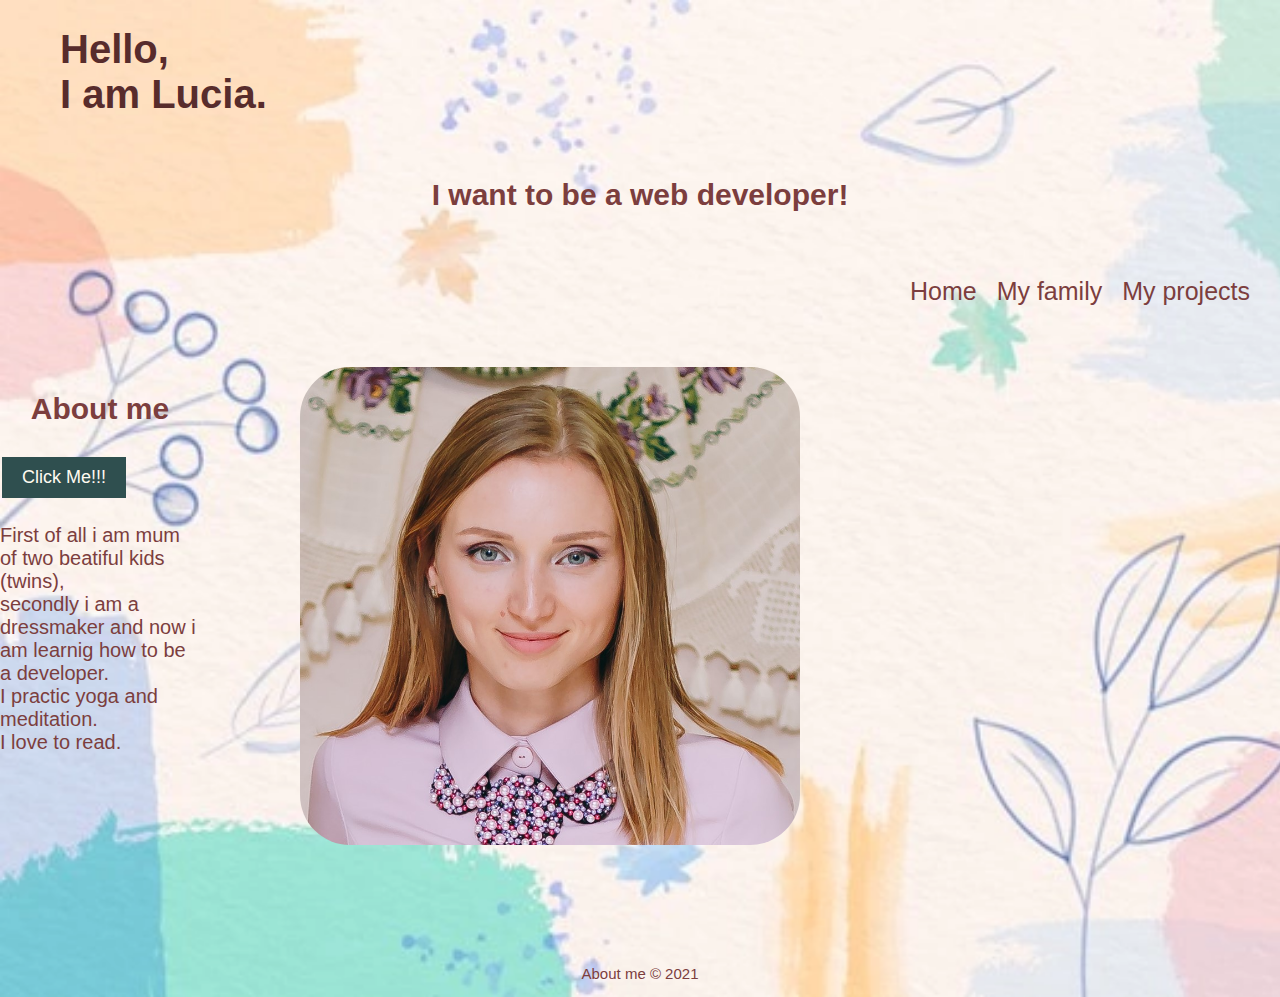
<file: myproject/css website/index.html>
<!DOCTYPE html>
<html lang="en">
<head>
    <meta charset="UTF-8">
    <meta http-equiv="X-UA-Compatible" content="IE=edge">
    <meta name="viewport" content="width=device-width, initial-scale=1.0">
    <title>AboutMeWebPage</title>
    <link rel="stylesheet" href="cssstyle/style.css">
</head>
<body>
    <header>
        <div class="container">
            <div id="hello1">
                <h1>Hello,<br>I am Lucia.</h1>
            </div>
            <div id="hello2">
                <h2>I want to be a web developer!</h2>
            </div>
        </div>
    </header>
    <div>
        <nav class="link">
            <ul class="mylink">
                <li><a id="home" href="#">Home</a></li>
                <li><a href="../exercitii/myfamily.html">My family</a></li>
                <li><a href="../grid/myprojects.html">My projects</a></li>
            </ul>
        </nav>
    </div>
    <div class="container1">
        <div class="aboutme">
            <h2 id="title">About me</h2>
            <button class="button">Click Me!!!</button>
            <p><span>First of all i am mum of two beatiful kids (twins),</span><span>secondly i am a dressmaker and now i am learnig how to be a developer.</span><span> I practic yoga and meditation.</span><span> I love to read.</span></p>
        </div>
        <div class="aboutfoto">
            <img id="foto" src="../css website/images.css/IMG_8437.jpg"> 
        </div>
    </div>
    
</body>
<footer>
    <p>About me &copy; 2021</p>
</footer>
</html>
</file>
<file: myproject/css website/cssstyle/style.css>
* {
  box-sizing: border-box;
}
body {
  font-family: "Gill Sans", "Gill Sans MT", Calibri, "Trebuchet MS", sans-serif;
  font-size: 20px;
  margin: 0;
  padding: 0;
  background-image: url(../images.css/image3.jpg);
  background-repeat: no-repeat;
  background-size: cover;
  color: rgb(124, 62, 62);
}
h2:hover {
  background-color: darksalmon;
}
.button {
  background-color: darkslategrey;
  border: none;
  color: floralwhite;
  padding: 10px 20px;
  margin: 6px 2px;
  display: inline;
  cursor: pointer;
  font-size: 18px;
  text-align: center;
}

header {
  color: rgb(124, 62, 62);
  padding: 0;
  text-align: center;
  margin: 0;
}

#hello1 {
  text-align: left;
  color: rgb(88, 44, 44);
  padding-left: 60px;
  margin: none;
}

#hello2 {
  padding: 10px;
}

.link a {
  display: inline;
  text-decoration: none;
  color: rgb(124, 62, 62);
  text-align: center;
  font-size: 25px;
  transition: 0.3s;
}

.link ul {
  margin-right: 20px;
  padding: 0;
}

.link li {
  display: inline;
  padding: 5px;
  margin: 5px;
  float: left;
}

nav {
  float: right;
}

a:hover {
  color: rgba(15, 48, 37, 0.692);
}

#home:hover {
  background-color: rgb(118, 128, 124);
  color: white;
}

.container1 {
  margin-top: 20px;
  display: flex;
  justify-content: space-around;
}

.container1 span {
  display: block;
}

#title {
  text-align: center;
}
.aboutme {
  padding-top: 100px;
  text-align: left;
}

#foto {
  max-width: 25em;
  border-radius: 50px;
  margin: 100px;
}

footer {
  font-size: 15px;
  text-align: center;
}
</file>
